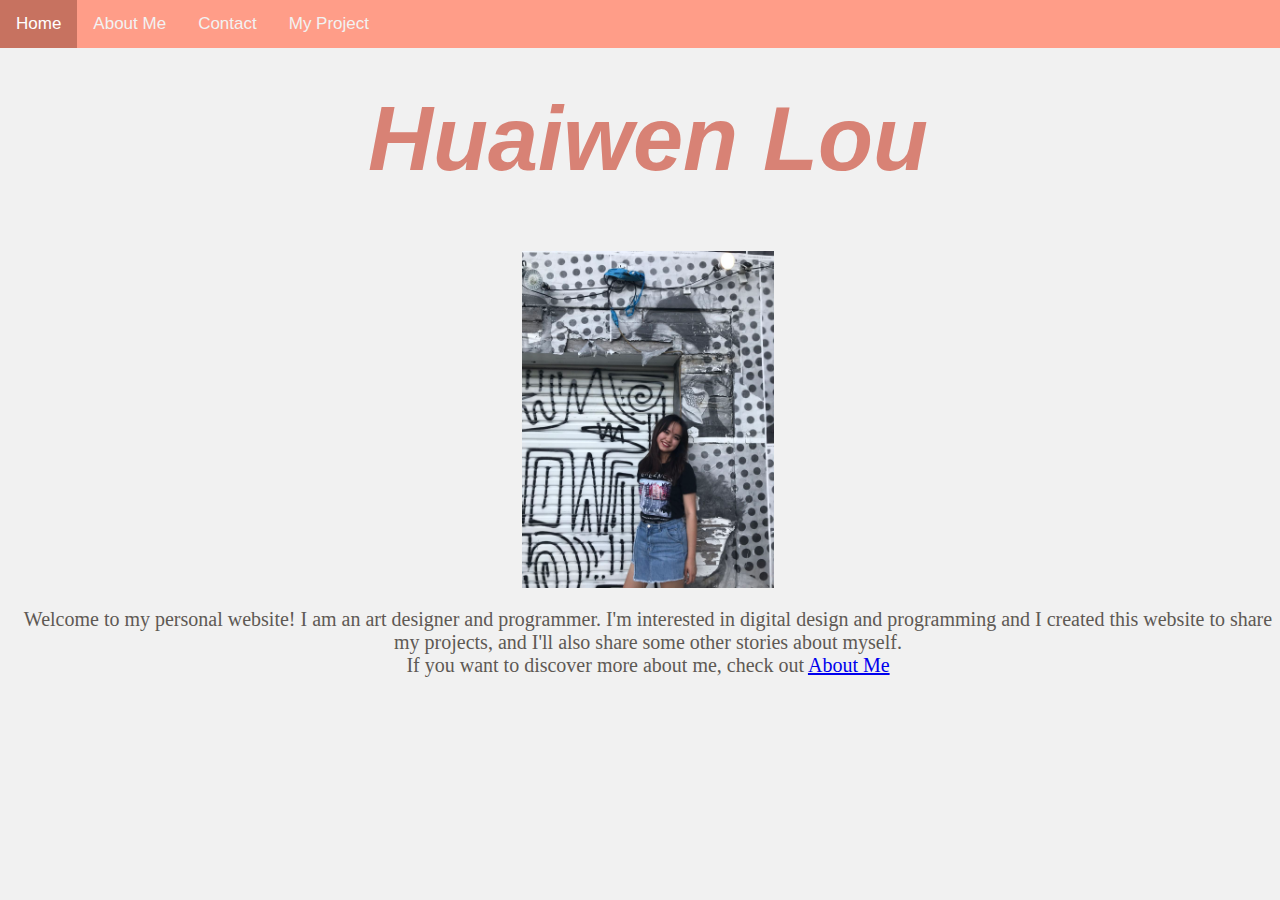
<file: index.html>
<!DOCTYPE html>
<html>
<head>
<meta charset="utf-8">
	<title>Welocme to Huaiwen's Website|Home</title>
     <link rel = "stylesheet" href = "home.css">
<style>
body {
  margin: 0;
  font-family: Arial, Helvetica, sans-serif;
    background-color: #F1F1F1;
}

.topnav {
  overflow: hidden;
  background-color: #FF9D88;
}

.topnav a {
  float: left;
  color: #f2f2f2;
  text-align: center;
  padding: 14px 16px;
  text-decoration: none;
  font-size: 17px;
}

.topnav a:hover {
  background-color: #E77E68;
  color: black;
}

.topnav a.active {
  background-color: #C77260;
  color: white;
}
</style>
</head>
<body>

<div class="topnav">
  <a class="active" href="index.html">Home</a>
  <a href="aboutMe.html">About Me</a>
  <a href="contact.html">Contact</a>
  <a href="myProject.html">My Project</a>
</div>

<div style="padding-left:16px">
  <h1>Huaiwen Lou
    </h1>
<img src = "me.jpg" alt = "My Image">
<p class = "serif">
Welcome to my personal website! 
I am an art designer and programmer. I'm interested in digital design and programming and I created this website to share my projects, and I'll also share some other stories about myself.  
<br>If you want to discover more about me, 
check out <a href ="aboutMe.html"> About Me </a>
</p>
</div>

</body>
</html>
</file>
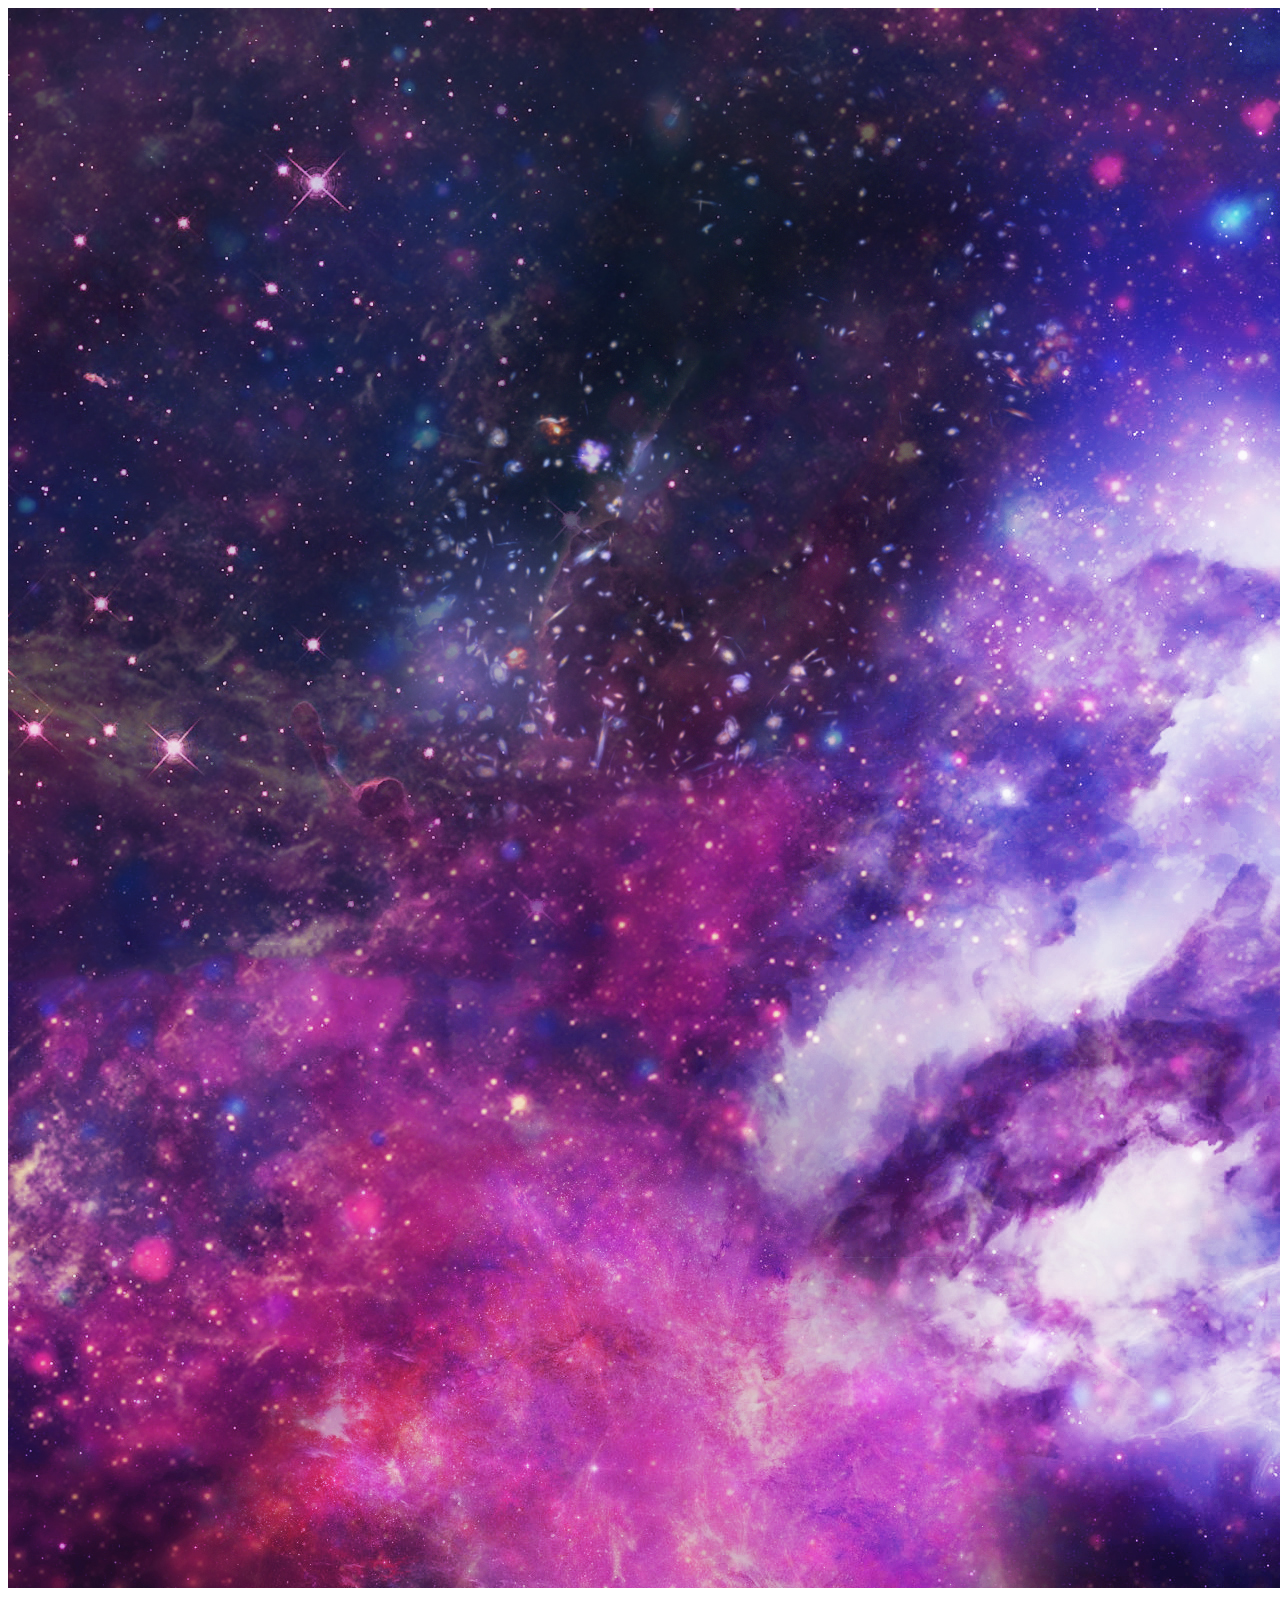
<file: Project2/index.html>
<!DOCTYPE html>
<html>
  <head>
    <meta charset="utf-8">
    <title>Happy Birthday</title>
    <meta name="description" content="Happy Birthday">
    <script src="https://aframe.io/releases/1.0.4/aframe.min.js"></script>
  </head>
  
    <body>
    <a-scene background="color: #651782">
     
      <a-cylinder src="texture_cream.jpg" position="1 1.458 -3" radius="1.2" height="1.6" color="burlywood" rotation="180 0 0" scale="1 0.69 1"></a-cylinder>
      <a-cylinder scale="1.7 0.07 1.7" rotation="180 0 0" color="#b9abd8" position="1.03 0.889 -3.09"></a-cylinder>
      <a-cylinder rotation="180 0 0" color="#b9abd8" position="1.02462 0.33651 -3.09709" scale="0.5 0.99 0.5"></a-cylinder>
      <a-cone src = "texture_rings.jpg" scale="0.53 1.98 0.53" position="3.35463 1.024 -2.78002" material="color: #b97979"></a-cone>
      <a-plane src = "texture_floor.jpg" height="20" width="20" data-brackets-id="1132" geometry="" rotation="-90 0 0" position="0 -3.21 0"></a-plane>
      <a-text value="Happy Birthday!" data-brackets-id="447" text="" position="-2.96393 3.979 -5.65667" scale="5 5 5"></a-text>
 
        <!--Obj-Model-->
        <a-assets>
            <a-asset-item id = "rose-o"
                      src = "rose.obj">
        </a-asset-item>
            <a-asset-item
                      id = "rose-m"
                      src = "rose.mtl">
        </a-asset-item>
            <a-asset-item id = "giftBox-o"
                      src = "giftBox.obj">
        </a-asset-item>
            <a-asset-item id = "giftBox-m"
                      src = "giftBox.mtl">
        </a-asset-item>
            <a-asset-item id = "oreo-o"
                      src = "oreo.obj">
        </a-asset-item>
            <a-asset-item id = "candle-o"
                      src = "candle.obj">
        </a-asset-item>
             <a-asset-item id = "table-o"
                      src = "table.obj">
        </a-asset-item>
              <a-asset-item id = "balloon-o"
                      src = "obj_balloon.obj">
        </a-asset-item>
         
         <img id="sky" src="texture_galaxy.jpg">
        
        </a-assets>
        
        <!--My Model-->
        <a-entity obj-model = "obj: #rose-o; mtl: #rose-m" position = "-0.708 -0.399 -2.729"
            scale = "0.8 0.8 0.8" rotation = "2.210 68.400 6.530">
        </a-entity>
        <a-entity obj-model = "obj: #giftBox-o; mtl: #giftBox-m" position="-1.96919 0.031 -2.40687" scale="0.1 0.05 0.1" rotation="2.21 68.4 2.32">
        </a-entity>
        <a-entity obj-model="obj: #oreo-o" position="-1.353 0.609 -2.64081" scale="0.005 0.007 0.005" rotation="2.21 68.4 2.32" data-brackets-id="369" material="color: #ec8395">
        </a-entity>
        <a-entity obj-model="obj: #oreo-o" position="2.85541 -0.113 -1.72247" scale="0.005 0.007 0.005" rotation="2.21 68.4 2.32" data-brackets-id="414" material="color: #df4949">
        </a-entity>
        <a-entity obj-model="obj: #candle-o" position="0.036 2.014 -3.227" scale="0.03 0.15 0.03" rotation="2.21 68.4 2.32" material="color: #c72323">
        </a-entity>
        <a-entity obj-model="obj: candle.obj" position="0.957 2.003 -3.989" scale="0.03 0.15 0.03" rotation="2.21 68.4 2.32" material="color: #22ec55" data-brackets-id="623">
        </a-entity>
        <a-entity data-brackets-id="622" obj-model="obj: #candle-o" position="1.642 2.011 -2.253" scale="0.03 0.15 0.03" rotation="2.21 68.4 2.32" material="color: #fcff66">
        </a-entity>
        <a-entity data-brackets-id="652" obj-model="obj: #candle-o" position="1.608 2.011 -3.703" scale="0.03 0.15 0.03" rotation="2.21 68.4 2.32" material="color: #7022bf">
        </a-entity>
        <a-entity data-brackets-id="681" obj-model="obj: #candle-o" position="1.05422 2.01123 -2.144" scale="0.03 0.15 0.03" rotation="2.21 68.4 2.32" material="color: #38cdff">
        </a-entity>
        <a-entity data-brackets-id="679" obj-model="obj: #candle-o" position="0.357 2.003 -3.829" scale="0.03 0.15 0.03" rotation="2.21 68.4 2.32" material="color: #3a2deb">
        </a-entity>
        <a-entity data-brackets-id="680" obj-model="obj: #candle-o" position="1.89006 1.9872 -3.117" scale="0.03 0.15 0.03" rotation="2.21 68.4 2.32" material="color: #ff8800">
        </a-entity>
        <a-entity data-brackets-id="681" obj-model="obj: #candle-o" position="0.442 2.011 -2.375" scale="0.03 0.15 0.03" rotation="2.21 68.4 2.32" material="color: #f5006e">
        </a-entity>
        <a-entity data-brackets-id="723" obj-model="obj: #candle-o" position="1.05422 2.01123 -3.01085" scale="0.05 0.2 0.05" rotation="2.21 68.4 2.32" material="color: #e87bea">
        </a-entity>
        <a-entity data-brackets-id="766" obj-model="obj: #table-o" position="0.554 -3.210 -3.144" scale="5 4.5 5" rotation="0 90 0" material="color: #8d4f35">
        </a-entity>
        <a-entity obj-model="obj: #balloon-o" position="-4.54807 0.98233 -3.7682" scale="2 2 2" rotation="-13.09 90.17 0" material="color: purple">
        </a-entity>
        <a-entity data-brackets-id="40" obj-model="obj: obj_balloon.obj" position="-5.71807 -1.44767 -5.06717" scale="2 2 2" rotation="-13.09 90.17 0" material = "color: blue">
        </a-entity>
        <a-entity data-brackets-id="256" obj-model="obj: obj_balloon.obj" position="-6.54458 2.77621 -4.66781" scale="2 2 2" rotation="5 86.59 0" material="color: hotpink">
        </a-entity>
        <a-entity data-brackets-id="256" obj-model="obj: obj_balloon.obj" position="0.06339 7.87236 -5.06717" scale="2 2 2" rotation="5 86.59 0" material="color: aqua">
        </a-entity>
        <a-entity data-brackets-id="256" obj-model="obj: obj_balloon.obj" position="3.56075 5.09618 -5.06717" scale="2 2 2" rotation="5 86.59 0" material="color: pink">
        </a-entity>
        <a-entity data-brackets-id="255" obj-model="obj: obj_balloon.obj" position="7.98747 1.77297 -4.48071" scale="2 2 2" rotation="-20 90.17 0" material="color: deepskyblue">
        </a-entity>
        <a-entity data-brackets-id="256" obj-model="obj: obj_balloon.obj" position="5.56333 -1.22804 -5.06717" scale="2 2 2" rotation="30 90.17 0" material="color: rebeccapurple">
        </a-entity>
    
        <a-sky src="#sky"></a-sky>
        
        </a-scene>
     </body>
</html>
</file>
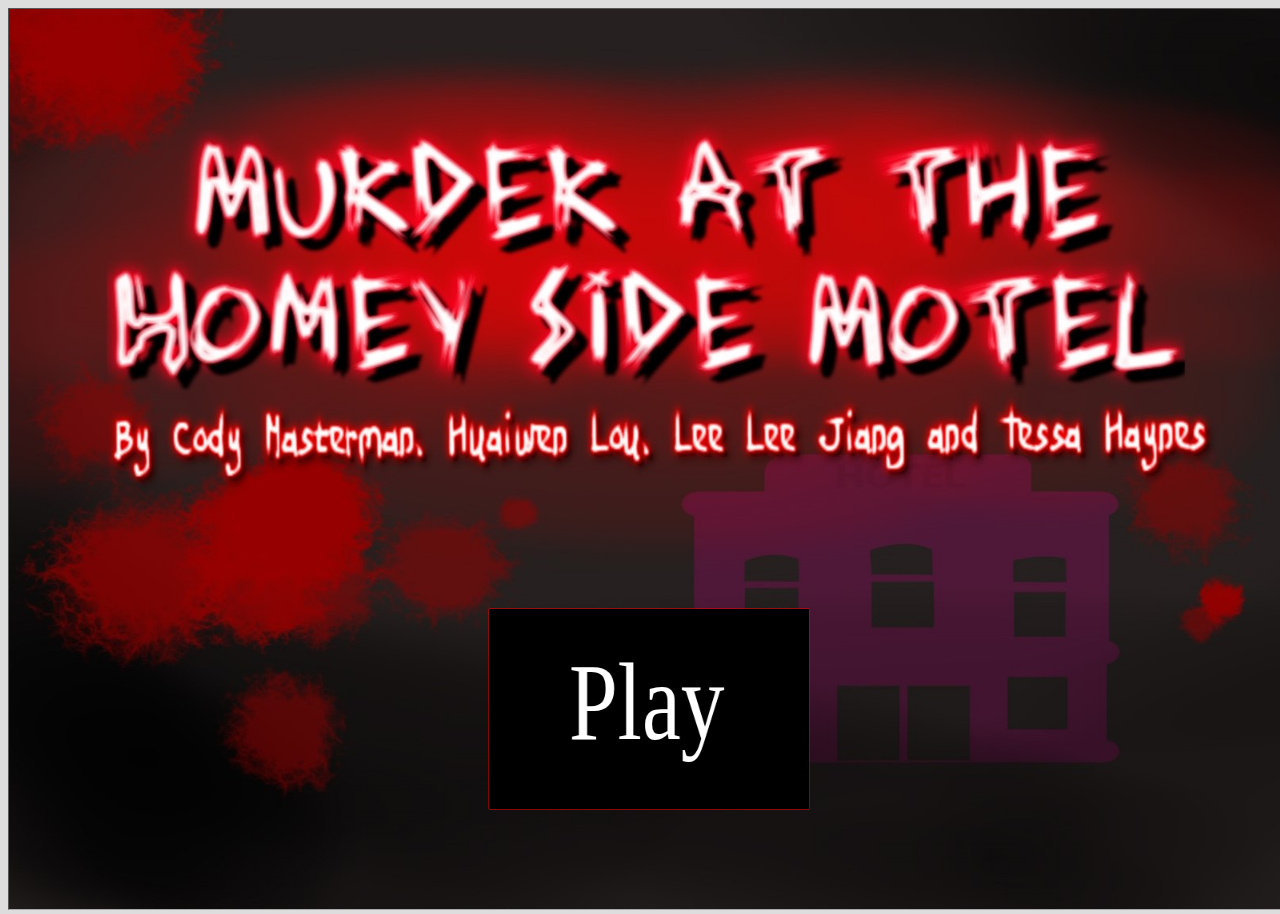
<file: Project5/index.html>
<!DOCTYPE html>
<html>
    <head>
        <meta charset="utf-8">
        <meta name="viewport" content="width=device-width, initial-scale=1.0">
        <title>Murder at the Homey Side  Motel</title>
        <style>
            html, body {
                background: #dddddd;
                height: 100%;
                width: 100%;
            }
            #mainCanvas {
                background: #ffffff;
                border: thin inset #aaaaaa;
                height: 100%;
                width: 100%;
            }
        </style>
    </head>
    <body>
        <canvas id="mainCanvas"></canvas>
        <script src='main.js'></script>
    </body>
</html>
</file>
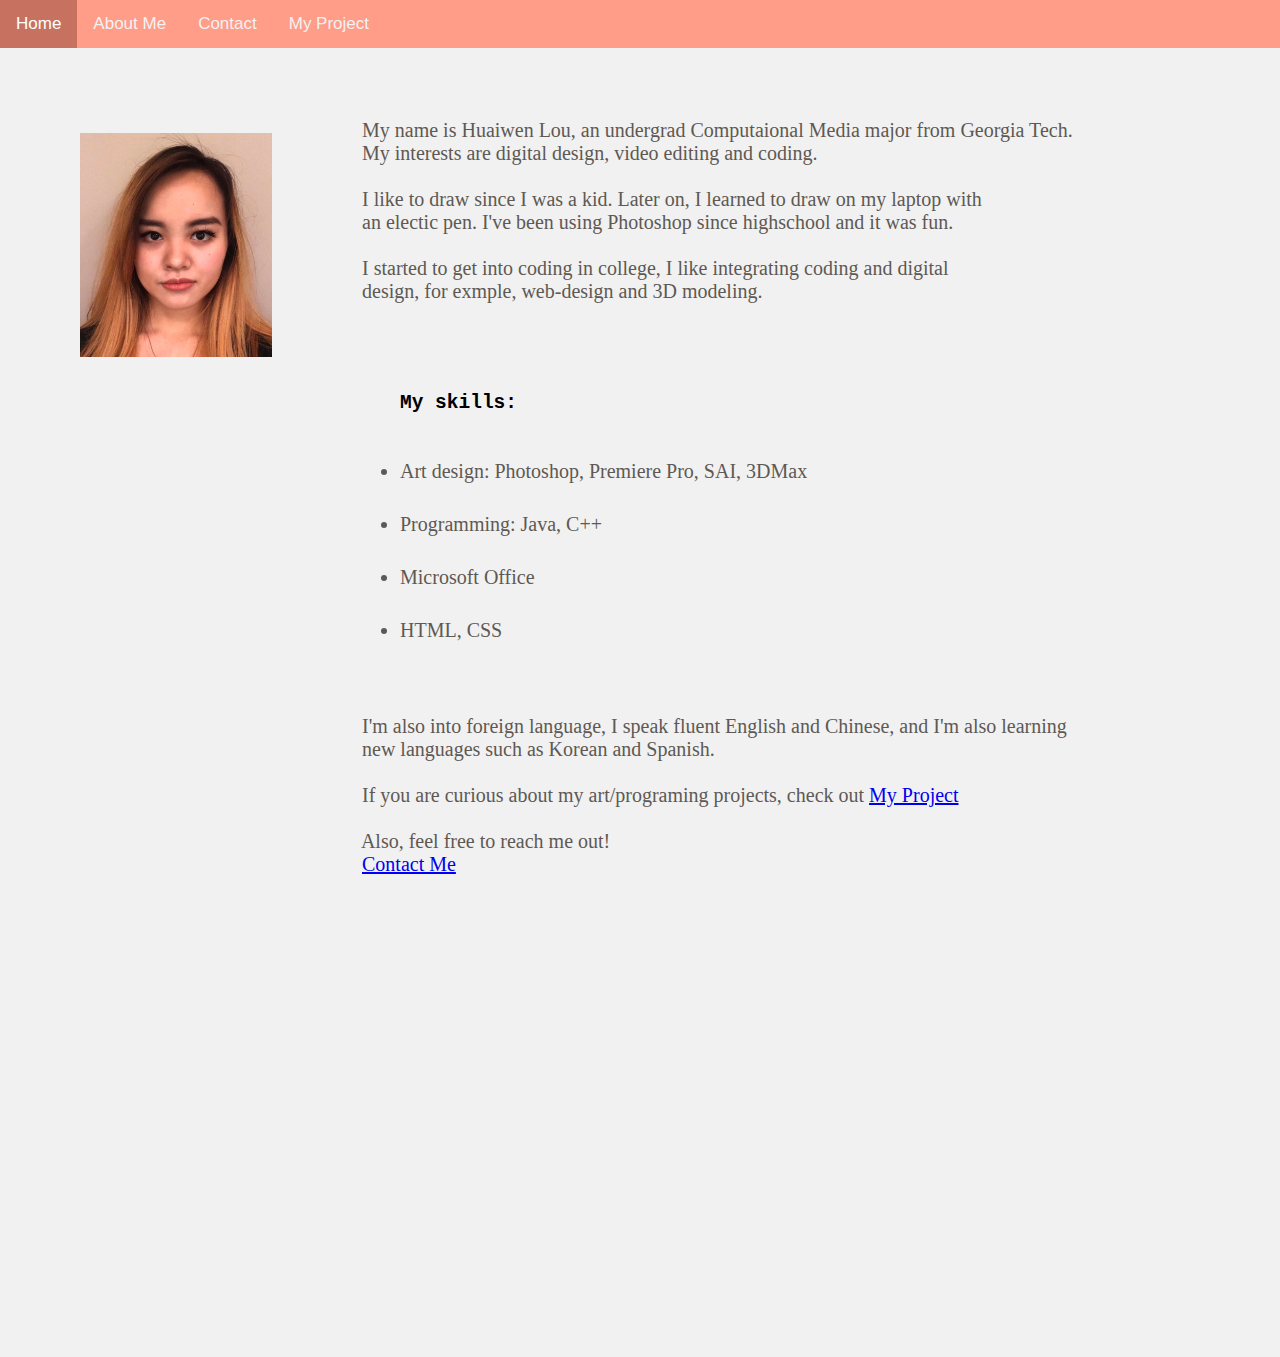
<file: aboutMe.html>
<!DOCTYPE html>
<html lang = en >
<head>
    <meta charset="utf-8">
	<title>Welcome to Huaiwen's Website|About Me</title>
    <link rel = "stylesheet" href = "aboutMe.css">
     <style>
        body {
            margin: 0;
            font-family: Arial, Helvetica, sans-serif;
            background-color: #F1F1F1;
        }

        .topnav {
            overflow: hidden;
            background-color: #FF9D88;
         }

         .topnav a {
            float: left;
            color: #f2f2f2;
            text-align: center;
            padding: 14px 16px;
            text-decoration: none;
            font-size: 17px;
        }

         .topnav a:hover {
            background-color: #E77E68;
            color: #5E5954;
            }

        .topnav a.active {
            background-color: #C77260;
            color: white;
        }
        </style>
</head>

<body>
    <div class="topnav">
  <a class="active" href="index.html">Home</a>
  <a href="aboutMe.html">About Me</a>
  <a href="contact.html">Contact</a>
  <a href="myProject.html">My Project</a>
</div>
    <img src = "profilepic.jpg" alt = "My profile pic">
    <div>
    <pre>
        <p class = "serif">
        My name is Huaiwen Lou, an undergrad Computaional Media major from Georgia Tech.
        My interests are digital design, video editing and coding.
        
        I like to draw since I was a kid. Later on, I learned to draw on my laptop with
        an electic pen. I've been using Photoshop since highschool and it was fun. 
        
        I started to get into coding in college, I like integrating coding and digital 
        design, for exmple, web-design and 3D modeling. 
        </p>
        <h2>My skills:</h2>
            <li>Art design: Photoshop, Premiere Pro, SAI, 3DMax</li>
            <li>Programming: Java, C++</li>
            <li>Microsoft Office</li>
            <li>HTML, CSS</li>
        <p>
        I'm also into foreign language, I speak fluent English and Chinese, and I'm also learning
        new languages such as Korean and Spanish. 
        
        If you are curious about my art/programing projects, check out <a href = "myProject.html">My Project</a>
        
        Also, feel free to reach me out! 
        <a href = "contact.html">Contact Me</a>
        </p>
    </pre>
    </div>
</body>
    
</html>
</file>
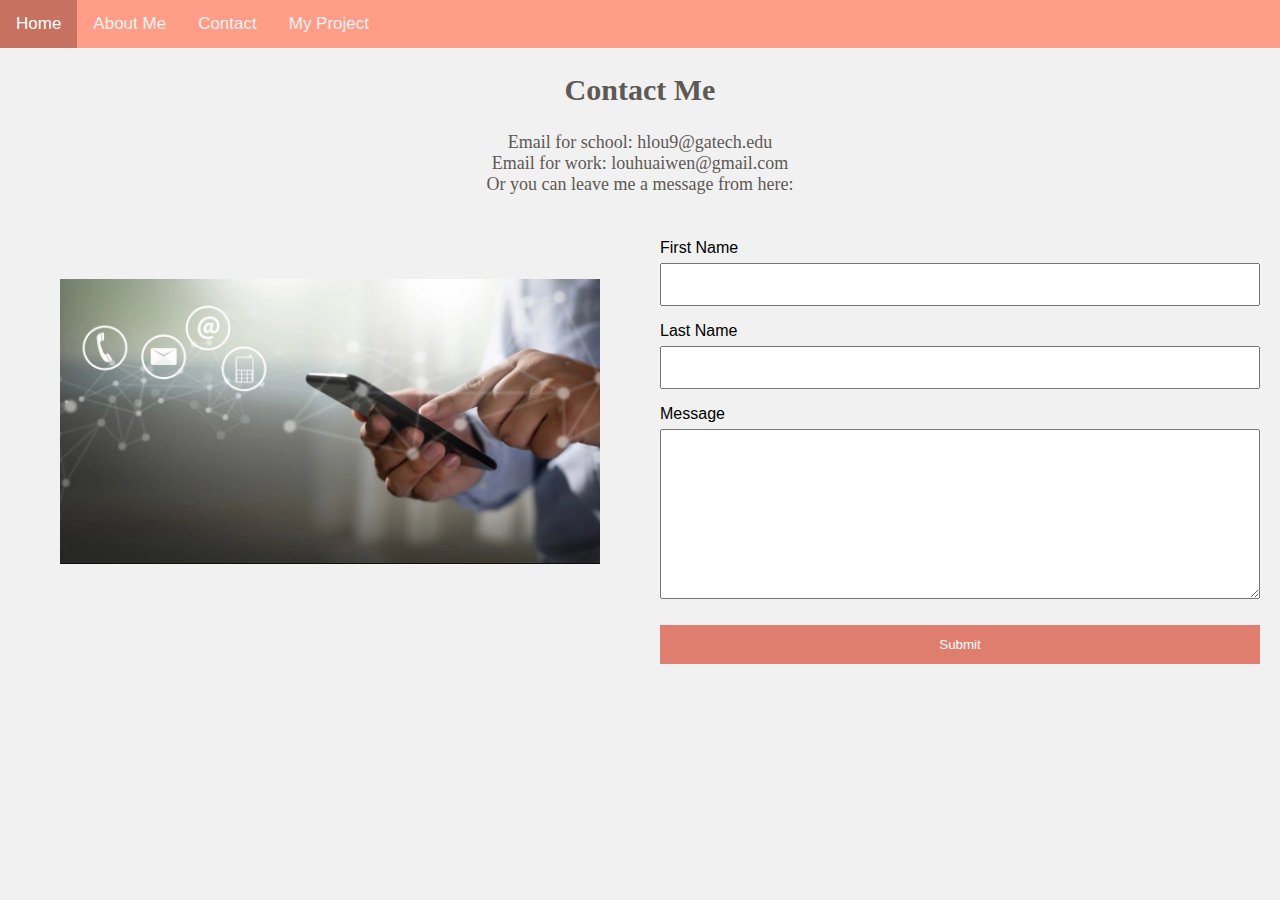
<file: contact.html>
<!DOCTYPE html>
<html>
<head>
<meta charset="utf-8">
	<title>Welocme to Huaiwen's Website|Contact Me</title>
     <link rel = "stylesheet" href = "contact.css">
<style>
body {
  margin: 0;
  font-family: Arial, Helvetica, sans-serif;
    background-color: #F1F1F1;
}

.topnav {
  overflow: hidden;
  background-color: #FF9D88;
}

.topnav a {
  float: left;
  color: #f2f2f2;
  text-align: center;
  padding: 14px 16px;
  text-decoration: none;
  font-size: 17px;
}

.topnav a:hover {
  background-color: #E77E68;
  color: black;
}

.topnav a.active {
  background-color: #C77260;
  color: white;
}
</style>
</head>
<body>

<div class="topnav">
  <a class="active" href="index.html">Home</a>
  <a href="aboutMe.html">About Me</a>
  <a href="contact.html">Contact</a>
  <a href="myProject.html">My Project</a>
</div>

<div class="container">
  <div style="text-align:center">
    <h2>Contact Me</h2>
    <p>Email for school: hlou9@gatech.edu<br>
        Email for work: louhuaiwen@gmail.com<br>
        Or you can leave me a message from here:</p>
  </div>
  <div class="row">
    <div class="column">
      <img src="contact.PNG" style="width:90%; margin-top: 40px; margin-left: 40px" alt = "contact_decoration">
    </div>
    <div class="column">
        <label for="firstname">First Name</label>
        <input type="text">
        <label for="lastname">Last Name</label>
        <input type="text">
        <label for="message">Message</label>
        <textarea id="Message" name="subject" style="height:170px"></textarea>
        <input type="submit">
    </div>
  </div>
</div>

</body>
</html>
</file>
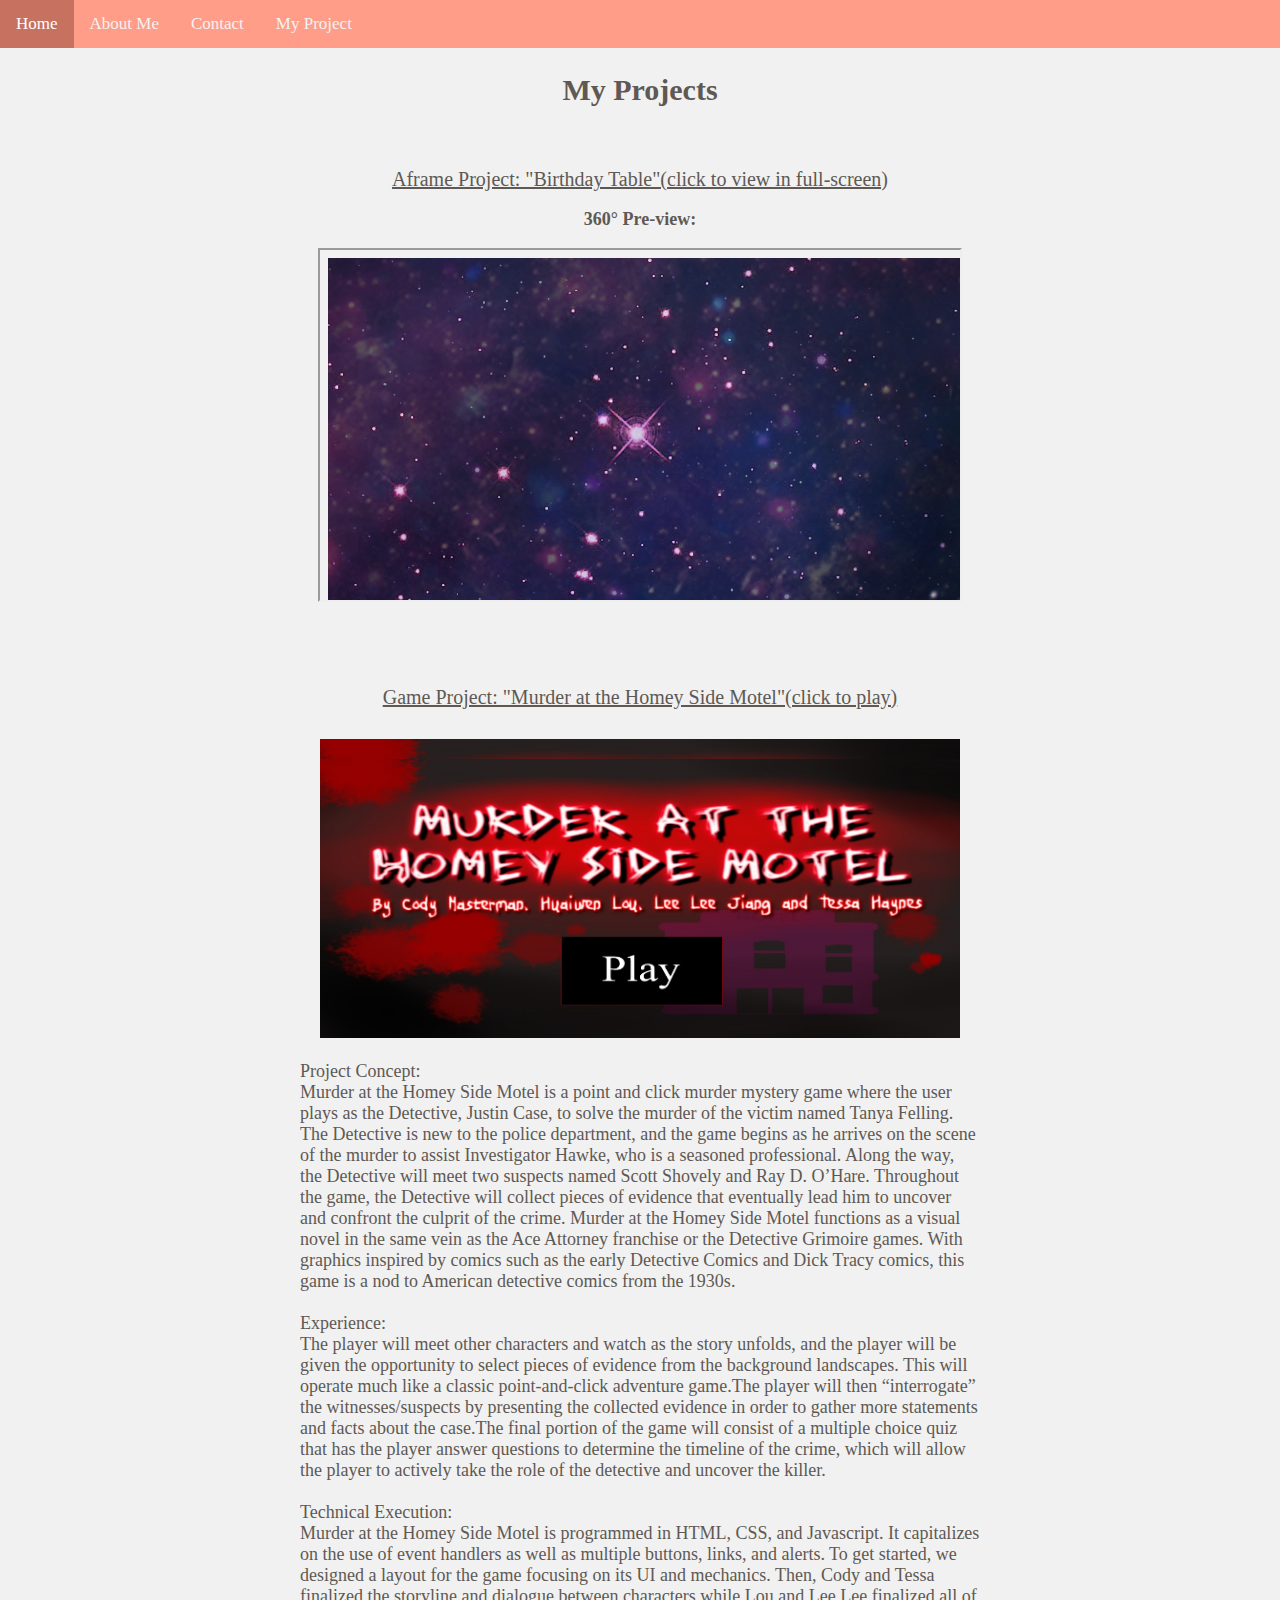
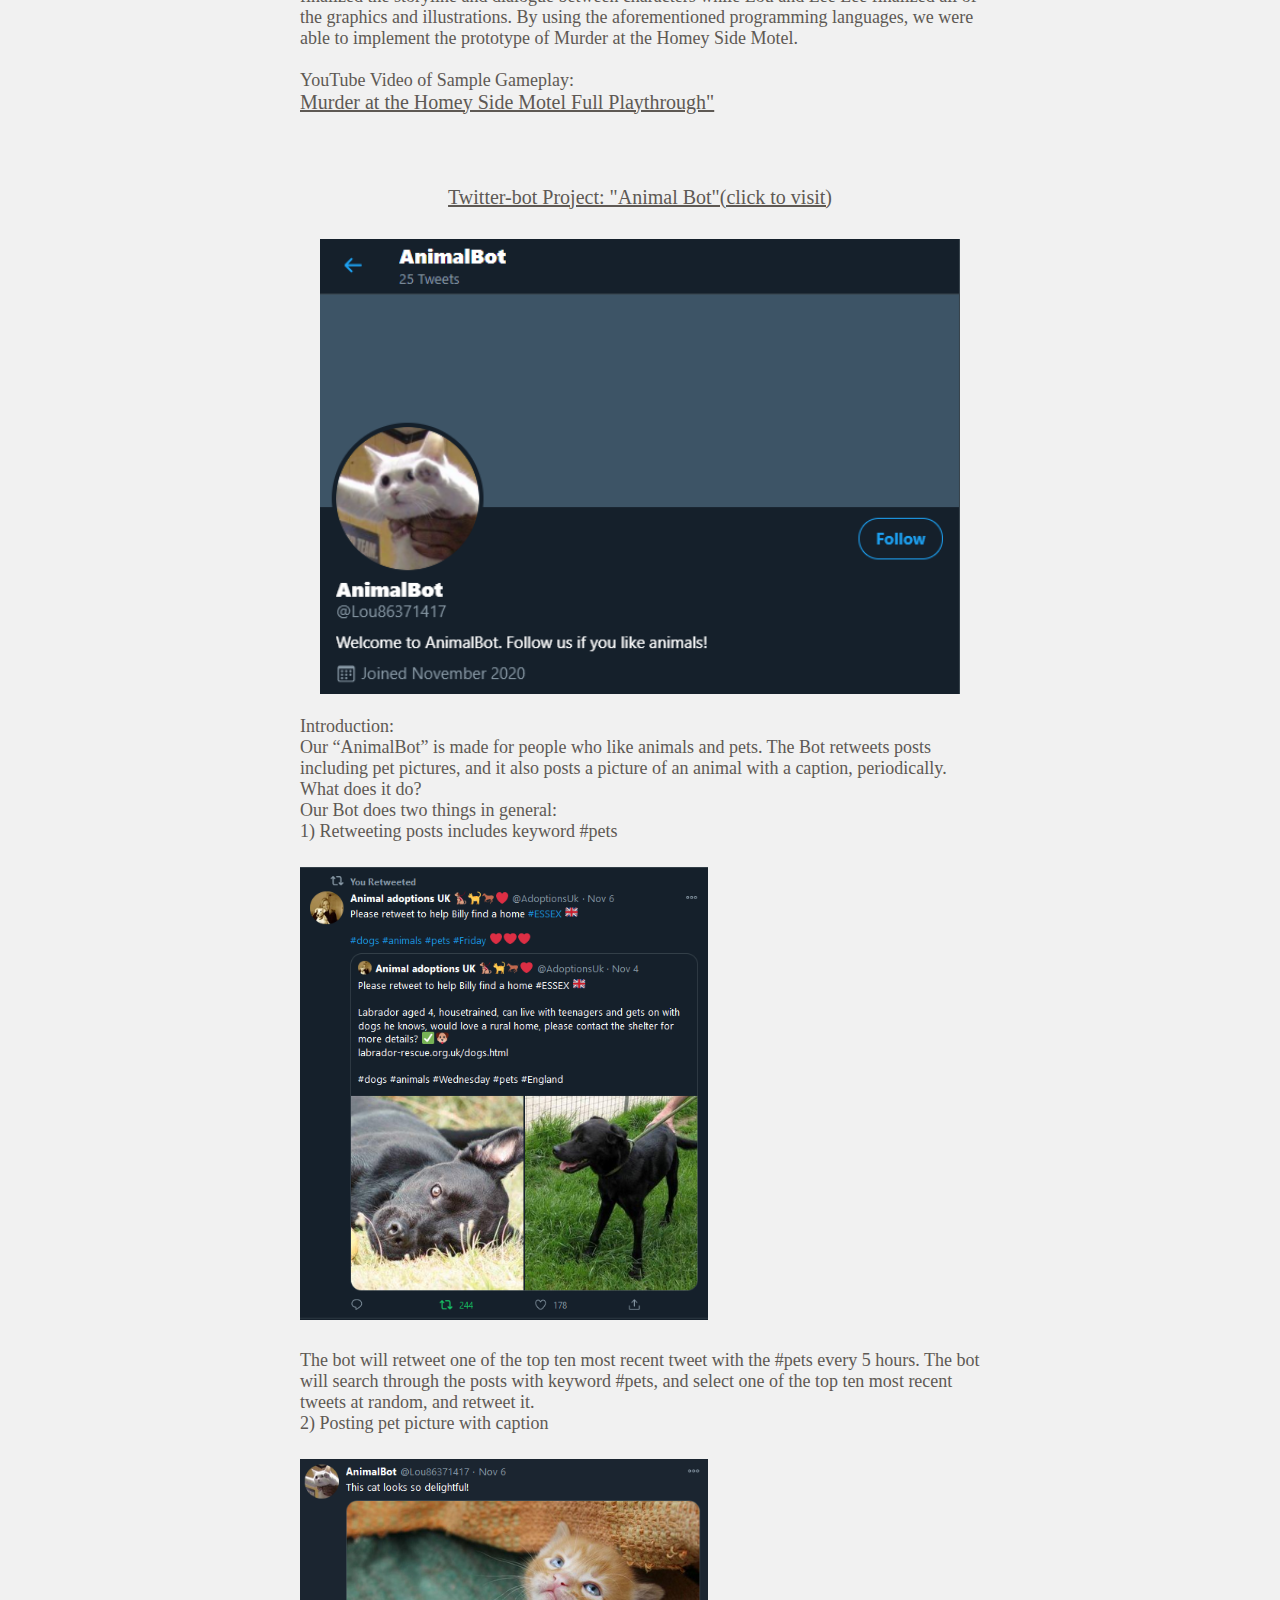
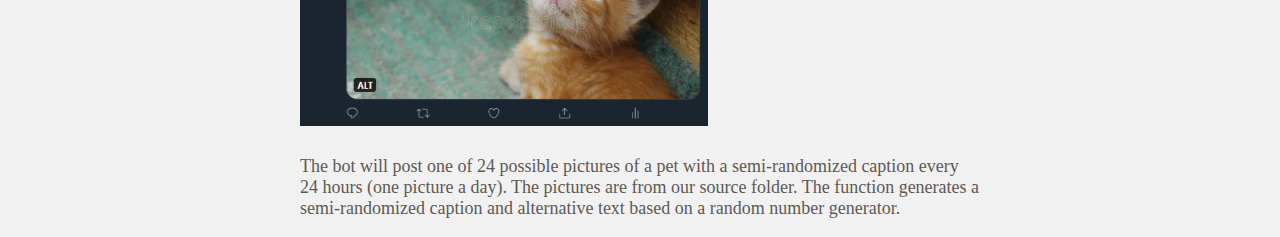
<file: myProject.html>
<!DOCTYPE html>
<html lang = en >
<head>
    <meta charset="utf-8">
	<title>Welcome to Huaiwen's Website|My Project</title>
    <link rel = "stylesheet" href = "myProject.css">
     <style>
        body {
            margin: 0;
            font-family: Arial, Helvetica, sans-serif;
            background-color: #F1F1F1;
        }

        .topnav {
            overflow: hidden;
            background-color: #FF9D88;
         }

         .topnav a {
            float: left;
            color: #f2f2f2;
            text-align: center;
            padding: 14px 16px;
            text-decoration: none;
            font-size: 17px;
        }

         .topnav a:hover {
            background-color: #E77E68;
            color: #5E5954;
            }

        .topnav a.active {
            background-color: #C77260;
            color: white;
        }
        </style>
</head>

<body>
    <div class="topnav">
  <a class="active" href="index.html">Home</a>
  <a href="aboutMe.html">About Me</a>
  <a href="contact.html">Contact</a>
  <a href="myProject.html">My Project</a>
</div>
    <div class = "content">
    <div style="text-align:center">
    <h2>My Projects</h2><br><br>
        <a href = "Project2/index.html">Aframe Project: "Birthday Table"(click to view in full-screen)</a>
        <h3>360° Pre-view:</h3>
        <iframe src = "Project2/index.html" width = 400px height = 350px style="width:50%;  margin-bottom: 80px;"></iframe><br>
        <a href = "Project5/index.html">Game Project: "Murder at the Homey Side Motel"(click to play)</a><br>
        <a href = "Project5/index.html"><img src = "gameproject_titlepage.PNG" style = "width: 50%; margin-top: 30px;"></a><br>
        <p>
        Project Concept:<br>
	       Murder at the Homey Side Motel is a point and click murder mystery game where the user plays as the Detective, Justin Case, to solve the murder of the victim named Tanya Felling. The Detective is new to the police department, and the game begins as he arrives on the scene of the murder to assist Investigator Hawke, who is a seasoned professional. Along the way, the Detective will meet two suspects named Scott Shovely and Ray D. O’Hare. Throughout the game, the Detective will collect pieces of evidence that eventually lead him to uncover and  confront the culprit of the crime.
	Murder at the Homey Side Motel functions as a visual novel in the same vein as the Ace Attorney franchise or the Detective Grimoire games. With graphics inspired by comics such as the early Detective Comics and Dick Tracy comics, this game is a nod to American detective comics from the 1930s.<br><br>
        Experience:<br>
            The player will meet other characters and watch as the story unfolds, and the player will be given the opportunity to select pieces of evidence from the background landscapes. This will operate much like a classic point-and-click adventure game.The player will then “interrogate” the witnesses/suspects by presenting the collected evidence in order to gather more statements and facts about the case.The final portion of the game will consist of a multiple choice quiz that has the player answer questions to determine the timeline of the crime, which will allow the player to actively take the role of the detective and uncover the killer.<br><br>
        Technical Execution:<br>
	Murder at the Homey Side Motel is programmed in HTML, CSS, and Javascript. It capitalizes on the use of event handlers as well as multiple buttons, links, and alerts. To get started, we designed a layout for the game focusing on its UI and mechanics. Then, Cody and Tessa finalized the storyline and dialogue between characters while Lou and Lee Lee finalized all of the graphics and illustrations. By using the aforementioned programming languages, we were able to implement the prototype of Murder at the Homey Side Motel.<br><br>
            YouTube Video of Sample Gameplay:<br>
            <a href = "https://www.youtube.com/watch?v=rtTCliTkP2Y">Murder at the Homey Side Motel Full Playthrough"</a><br>
        </p>
        <br><br><br>
        <a href = "https://twitter.com/Lou86371417">Twitter-bot Project: "Animal Bot"(click to visit)</a><br>
        <img src = "animalbot_project_cover.PNG" style = "width: 50%; margin-top: 30px;">
        <p>Introduction: <br>
Our “AnimalBot” is made for people who like animals and pets. The Bot retweets posts
including pet pictures, and it also posts a picture of an animal with a caption,
periodically.<br>
What does it do?<br>
Our Bot does two things in general:<br>
1) Retweeting posts includes keyword #pets<br>
        <img src = "animalbot_project_cover2.PNG" style = "width: 60%; margin-top: 25px; margin-bottom: 25px;"><br>
The bot will retweet one of the top ten most recent tweet with the #pets every 5
hours. The bot will search through the posts with keyword #pets, and select one
of the top ten most recent tweets at random, and retweet it.<br>
2) Posting pet picture with caption<br>
        <img src = "animalbot_project_cover3.PNG" style = "width: 60%;  margin-top: 25px; margin-bottom: 25px;"><br>
The bot will post one of 24 possible pictures of a pet with a semi-randomized
caption every 24 hours (one picture a day). The pictures are from our source
folder. The function generates a semi-randomized caption and alternative text
based on a random number generator.<br>
        </p>
  </div>
    </div>
</body>
    
</html>
</file>
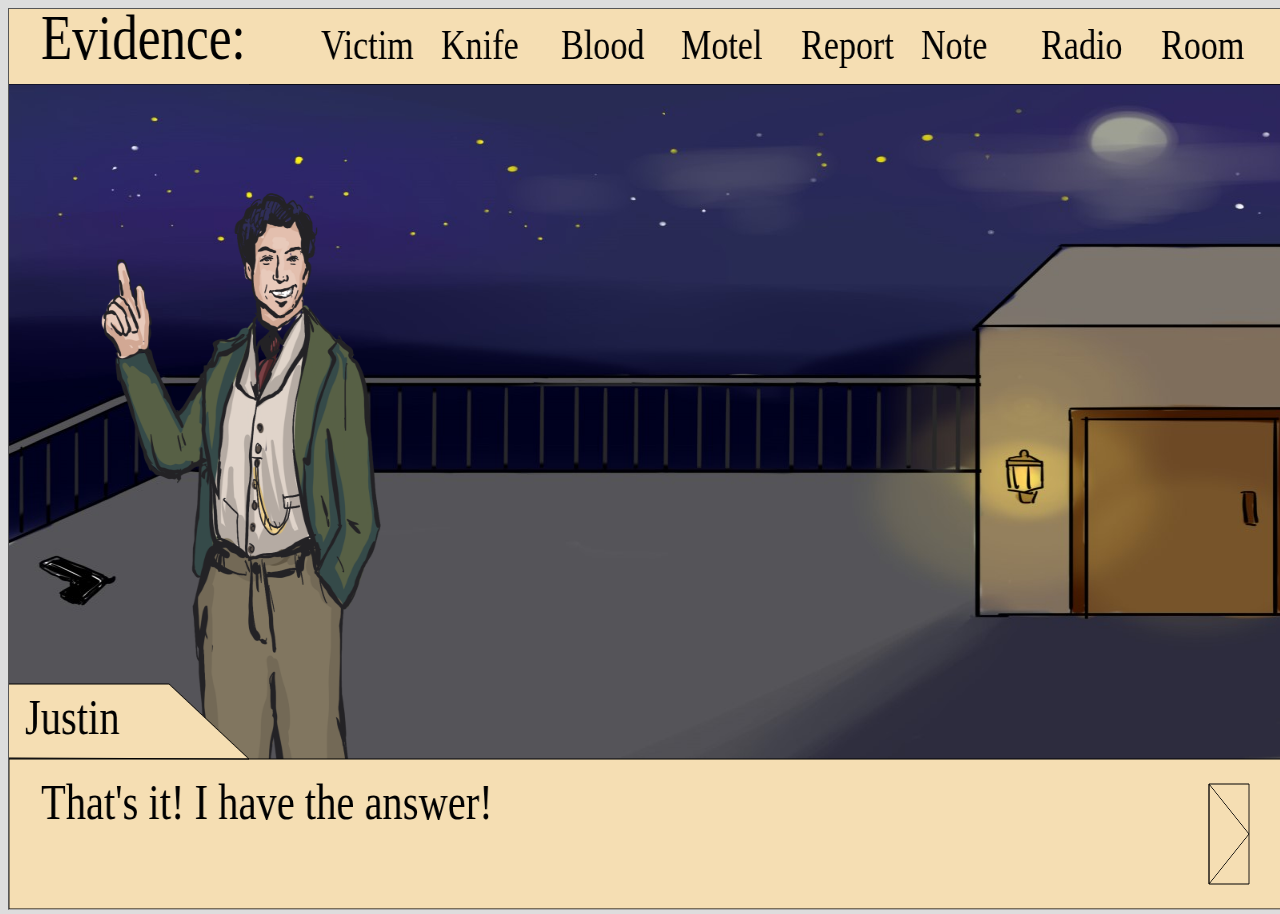
<file: Project5/end.html>
<!DOCTYPE html>
<html>
    <head>
        <meta charset="utf-8">
        <meta name="viewport" content="width=device-width, initial-scale=1.0">
        <title>Murder at the Homey Side  Motel</title>
        <style>
            html, body {
                background: #dddddd;
                height: 100%;
                width: 100%;
            }
            #mainCanvas {
                background: #ffffff;
                border: thin inset #aaaaaa;
                height: 100%;
                width: 100%;
            }
        </style>
    </head>
    <body>
        <canvas id="mainCanvas"></canvas>
        <script src='main2.js'></script>
    </body>
</html>
</file>
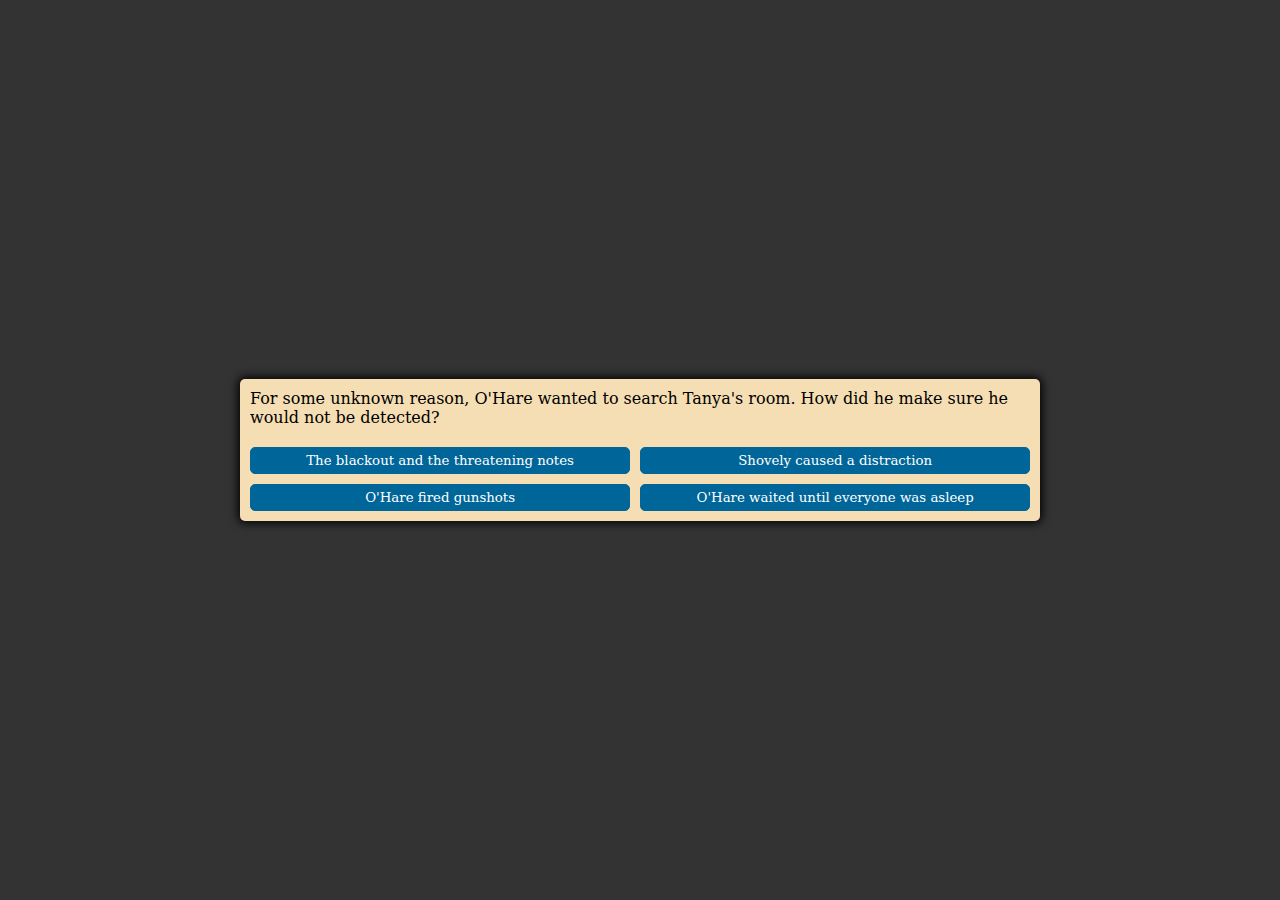
<file: Project5/finale.html>
<!DOCTYPE html>
<html lang="en">
<head>
  <meta charset="UTF-8">
  <meta name="viewport" content="width=device-width, initial-scale=1.0">
  <meta http-equiv="X-UA-Compatible" content="ie=edge">
  <link href="styles.css" rel="stylesheet">
  <script defer src="game.js"></script>
  <title>Murder at the Homey Side  Motel</title>
</head>
<body>
  <div class="container">
    <div id="text">Text</div>
    <div id="option-buttons" class="btn-grid">
      <button class="btn">Option 1</button>
      <button class="btn">Option 2</button>
      <button class="btn">Option 3</button>
      <button class="btn">Option 4</button>
    </div>
  </div>
</body>
</html>
</file>
<file: home.css>
h1{
    margin-top: 40px;
    color: #D88275;
    text-align: center;
    font-style: oblique;
    font-size: 90px;
    
}
p{
    color: #5E5954;
    text-align: center;
    font font-style: normal;
    font-size: 20px;
    font-family: cursive;
}

img{
    width: 20%; 
    display: block;
    margin-left: auto;
    margin-right: auto;
    float: none;
}

a: link{
    color: coral;
}
a: visited{
    color: darkred;
}
a:hover{
    color:#F36A4D;
}
a:active{
    color: brown;
}
</file>
<file: aboutMe.css>
img{
    width: 15%; 
    margin-top: 85px;
    margin-left: 80px;
    margin-right: 50px;
    float: left;
    margin-bottom: 1000px;
}
p{
    color: #5E5954;
    text-align: start;
    font font-style: normal;
    font-size: 20px;
    font-family: cursive;

}
h2{
    margin-left: 400px;
}
li{
    margin-left: 400px;
    color: #5E5954;
    text-align: start;
    font font-style: normal;
    font-size: 20px;
    font-family: cursive;
}

a: link{
    color: coral;
}
a: visited{
    color: darkred;
}
a:hover{
    color:#EA5843;
}
a:active{
    color: brown;
}
</file>
<file: contact.css>
* {
  box-sizing: border-box;
}
h2{
    color: #5E5954;
    text-align: center;
    font font-style: normal;
    font-size: 30px;
    font-family: cursive;
}
p{
    color: #5E5954;
    text-align: center;
    font font-style: normal;
    font-size: 18px;
    font-family: cursive;
}
input, select, textarea {
  width: 100%;
  padding: 12px;
  margin-top: 6px;
  margin-bottom: 16px;
  resize: vertical;
}

input[type=submit] {
  background-color: #DF7E6F;
  color: white;
  padding: 12px 20px;
  border: none;
  cursor: pointer;
}

.column {
  float: left;
  width: 50%;
  margin-top: 6px;
  padding: 20px;
}

.row:after {
  content: "";
  display: table;
  clear: both;
}
</file>
<file: myProject.css>
a: link{
    color: coral;
}
a: visited{
    color: darkred;
}
a:hover{
    color:#F36A4D;
}
a:active{
    color: brown;
}
a{
    color: #5E5954;
    text-align: center;
    font font-style: normal;
    font-size: 20px;
    font-family: cursive;
}
h2{
    color: #5E5954;
    text-align: center;
    font font-style: normal;
    font-size: 30px;
    font-family: cursive;
}
h3{
    color: #5E5954;
    text-align: center;
    font font-style: normal;
    font-size: 18px;
    font-family: cursive;
}
p{
    color: #5E5954;
    text-align: start;
    margin-left: 300px;
    margin-right: 300px;
    font font-style: normal;
    font-size: 18px;
    font-family: cursive;
}
</file>
<file: Project5/styles.css>
*, *::before, *::after {
  box-sizing: border-box;
  font-family: "Serif", Courier, monospace;
}

body {
  padding: 0;
  margin: 0;
  display: flex;
  justify-content: center;
  align-items: center;
  width: 100vw;
  height: 100vh;
  background-color: #333;
}

.container {
  width: 800px;
  max-width: 80%;
  background-color: wheat;
  padding: 10px;
  border-radius: 5px;
  box-shadow: 0 0 10px 2px;
}

.btn-grid {
  display: grid;
  grid-template-columns: repeat(2, auto);
  gap: 10px;
  margin-top: 20px;
}

.btn {
  background-color: hsl(200, 100%, 30%);
  border: 1px solid hsl(200, 100%, 30%);
  border-radius: 5px;
  padding: 5px 10px;
  color: white;
  outline: none;
}

.btn:hover {
  border-color: black;
}
</file>
